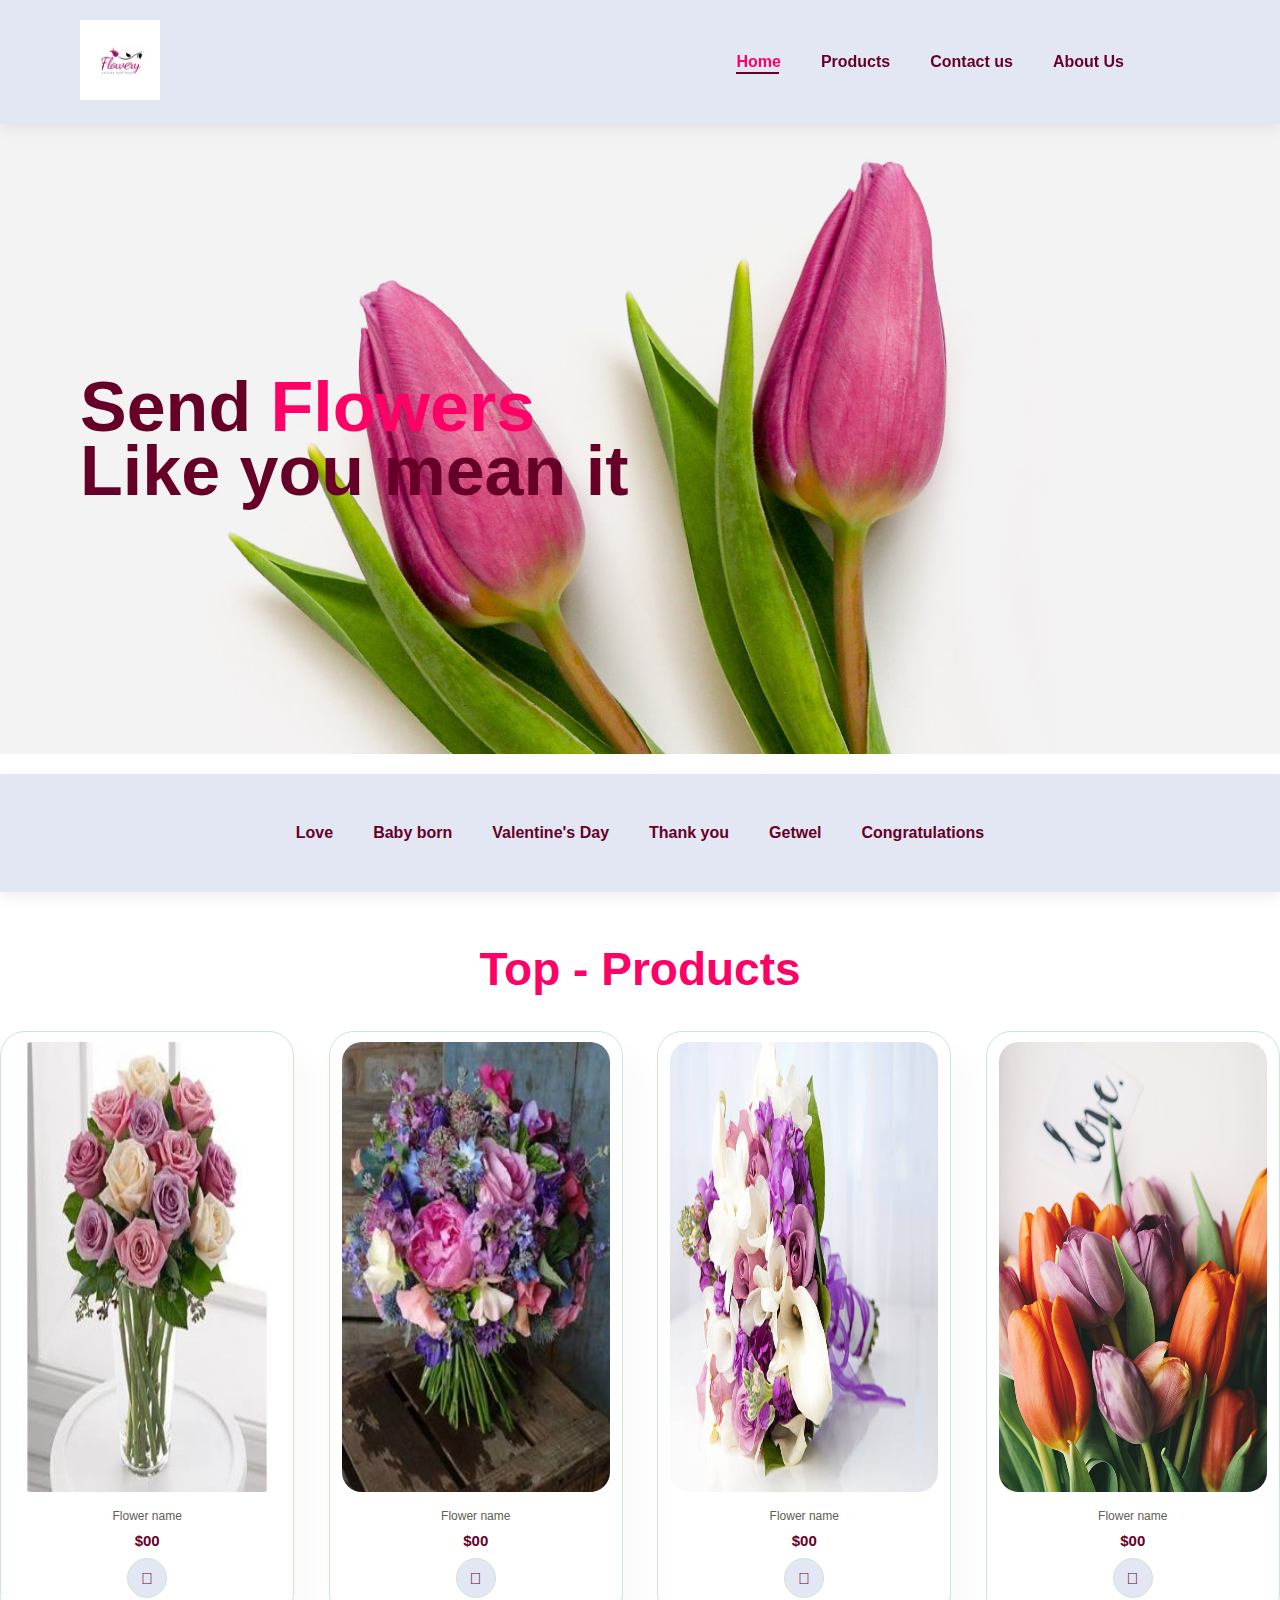
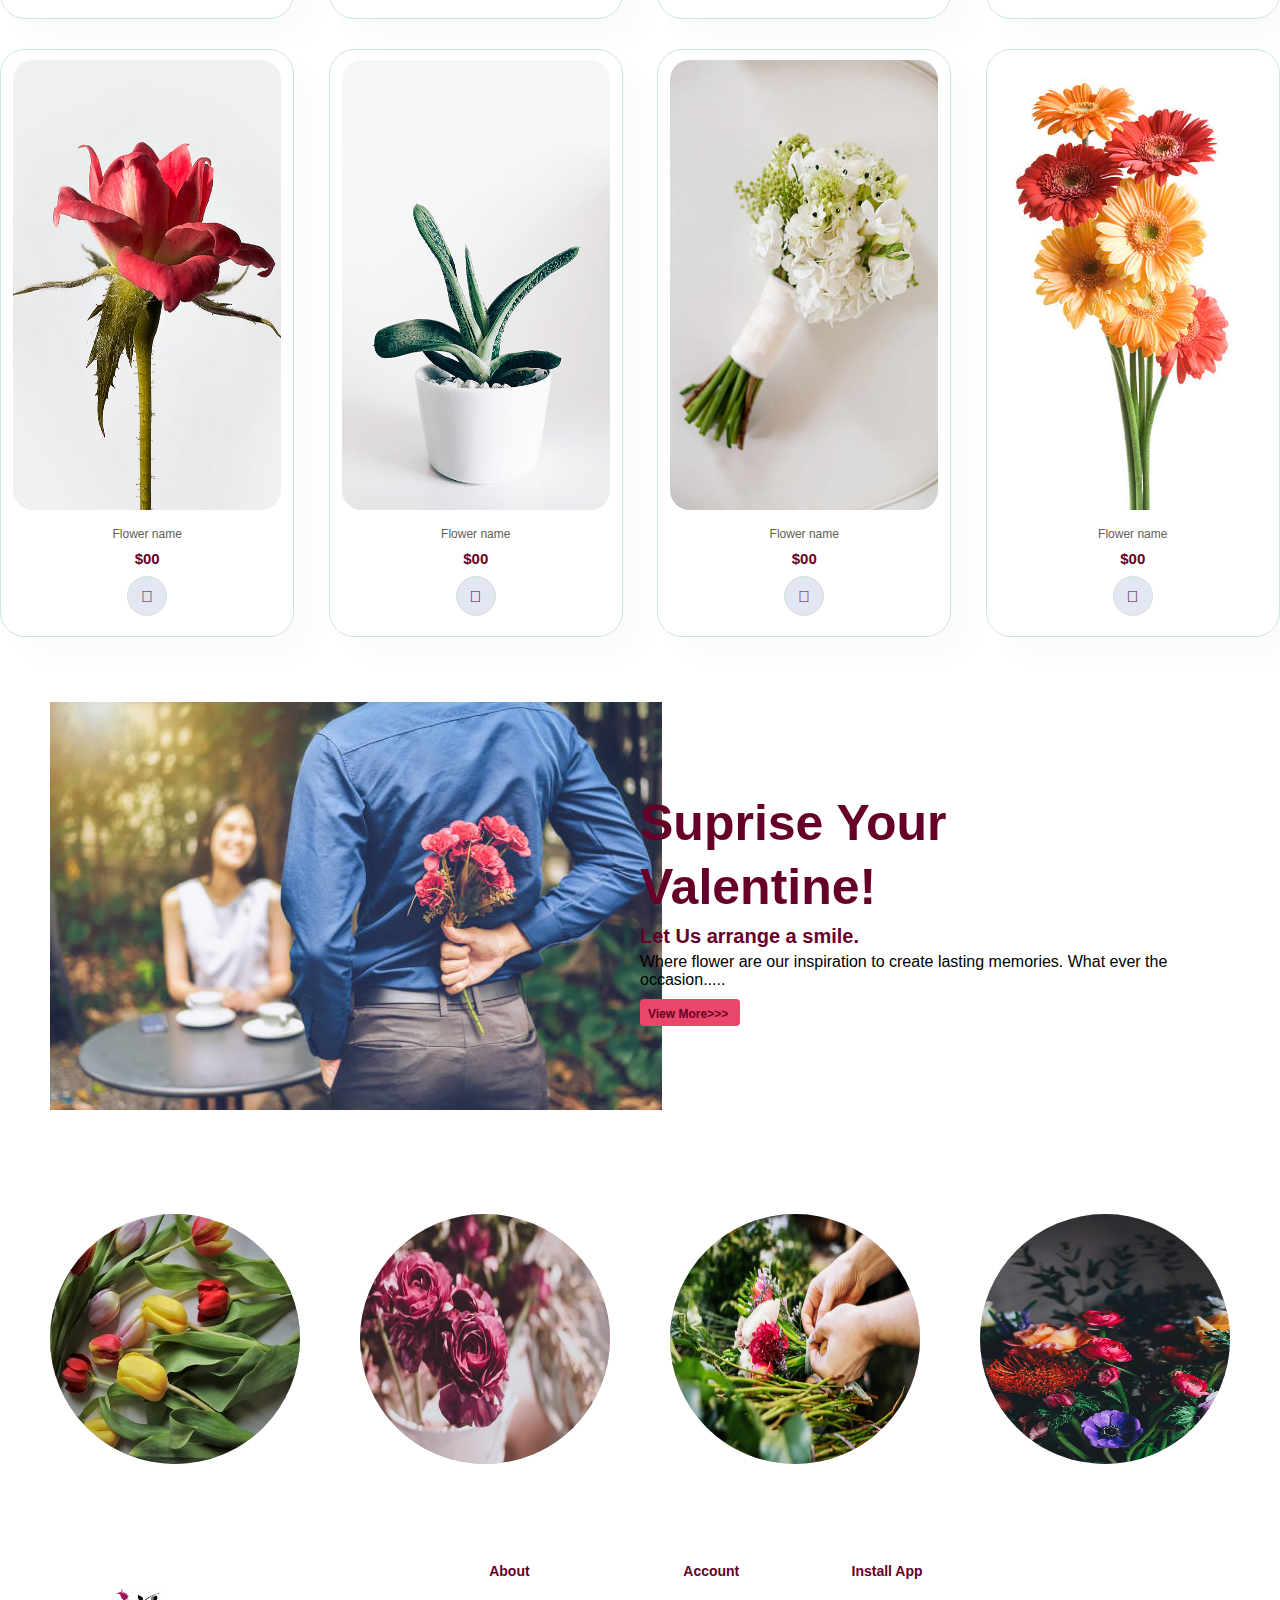
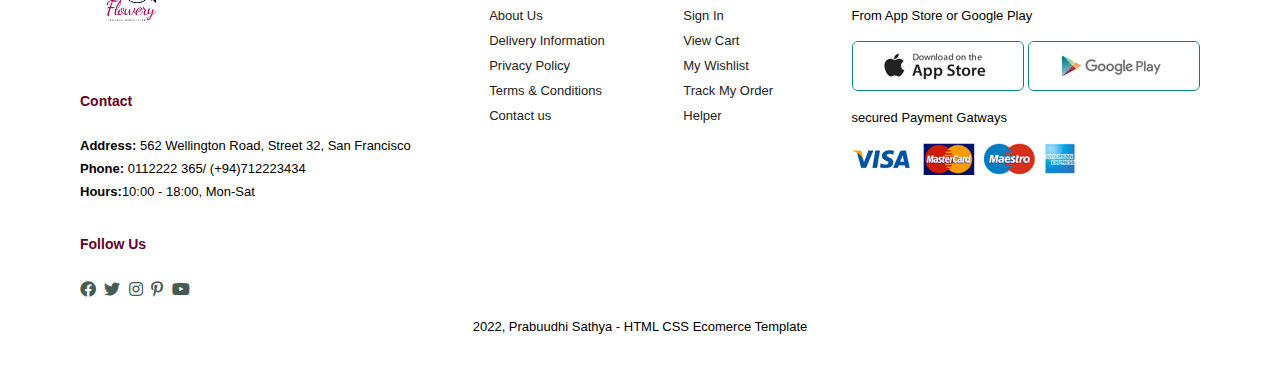
<file: index.html>
<!DOCTYPE html>
<html leng="en">
    <head>
        <meta charset="UTF-8">
        <meta http-equiv="X-UA-Compatible" content="IF=edge">
        <meta name="viewport" content="width=device-width,intial-scale=1.0">
        <title>Flower shop</title>
        <link rel="stylesheet" href="https://pro.fontawesome.com/releases/v5.10.0/css/all.css">
        <link rel="stylesheet" href="style.css">
    </head>
    <body>
        <section id="header">
            <a href="#"><img src="img/logo.jpg" alt="logo" class="logo"></a>
            <div>
                <ul id="navbar">
                    <li><a 
                       class="active" href="index.html">Home</a></li>
                    <li><a href="product.html">Products</a></li>
                    <li><a href="contact.html">Contact us</a></li>
                    <li><a href="about.html">About Us</a></li>
                    <li><a href="cart.html"><i class="far fa-shopping-bag"></i></a></li>
                </ul>
            </div>
        </section>
        <section id="hero">
            <h1>Send <span>Flowers</span> <br> Like you mean it</h1>
        </section>
        <section id="catbar">
            <div>
                <ul id="catogry">
                    <li><a href="product.html">Love</a></li>
                    <li><a href="product.html"> Baby born</a></li>
                    <li><a href="product.html">Valentine's Day</a></li>
                    <li><a href="product.html">Thank you</a></li>
                    <li><a href="product.html">Getwel</a></li>
                    <li><a href="product.html">Congratulations</a></li>
                </ul>
            </div>
        </section>
       <section id="topProduct">
        <h2>Top - Products</h2>
        <div class="pro-container">
            <div class="pro">
                <a href="singleProduct.html"><img src="img/products/product01.jpg" alt=""> </a>           
                <div class="des">
                    <span>Flower name</span>
                    <h4>$00</h4>
                    <a href=""><i class="fal fa-shopping-cart cart"></i></a>
                </div>
            </div>
            <div class="pro">
                <img src="img/products/product02.jpg" alt="">           
                <div class="des">
                    <span>Flower name</span>
                    <h4>$00</h4>
                    <a href=""><i class="fal fa-shopping-cart cart"></i></a>
                </div>
            </div>
            <div class="pro">
                <img src="img/products/product03.jpg" alt="">           
                <div class="des">
                    <span>Flower name</span>
                    <h4>$00</h4>
                    <a href=""><i class="fal fa-shopping-cart cart"></i></a>
                </div>
            </div>
            <div class="pro">
                <img src="img/products/product04.jpg" alt="">           
                <div class="des">
                    <span>Flower name</span>
                    <h4>$00</h4>
                    <a href=""><i class="fal fa-shopping-cart cart"></i></a>
                </div>
            </div>
            <div class="pro">
                <img src="img/products/product05.jpg" alt="">           
                <div class="des">
                    <span>Flower name</span>
                    <h4>$00</h4>
                    <a href=""><i class="fal fa-shopping-cart cart"></i></a>
                </div>
            </div>
            <div class="pro">
                <img src="img/products/product06.jpg" alt="">           
                <div class="des">
                    <span>Flower name</span>
                    <h4>$00</h4>
                    <a href=""><i class="fal fa-shopping-cart cart"></i></a>
                </div>
            </div>
            <div class="pro">
                <img src="img/products/product07.jpg" alt="">           
                <div class="des">
                    <span>Flower name</span>
                    <h4>$00</h4>
                    <a href=""><i class="fal fa-shopping-cart cart"></i></a>
                </div>
            </div>
            <div class="pro">
                <img src="img/products/product08.jpg" alt="">           
                <div class="des">
                    <span>Flower name</span>
                    <h4>$00</h4>
                    <a href=""><i class="fal fa-shopping-cart cart"></i></a>
                </div>
            </div>
        </div>
        

       </section> 
       <section id="banner"> 
            <div class="banner-box">
                <div class="banner_img">
                    <img src="img/baner.jpg" alt="">
                </div> 
                <div class="banner-details">
                    <h1>Suprise Your <br>Valentine!</h1>
                    <h4>Let Us arrange a smile.</h4>
                    <p>Where flower are our inspiration to create lasting memories. What ever the occasion.....</p>
                    <h6>View More>>></h6>
                </div>              
            </div>           
       </section>
       <section id="circle-bar">
            <div class="circle">
                <img src="img/circle/circle_image1.jpg" alt="">
            </div>
            <div class="circle">
                <img src="img/circle/circle_image2.jpeg" alt="">
            </div>
            <div class="circle">
                <img src="img/circle/circle_image3.jpg" alt="">
            </div>
            <div class="circle">
                <img src="img/circle/circle_image4.jpg" alt="">
            </div>
       </section>
       <footer class="section-p1">
        <div class="col">
            <img class="logo" src="img/logo.jpg" alt="">
            <h4>Contact</h4>
            <p><strong>Address:</strong> 562 Wellington Road, Street 32, San Francisco</p>
            <p><strong>Phone:</strong> 0112222 365/ (+94)712223434</p>
            <p><strong>Hours:</strong>10:00 - 18:00, Mon-Sat</p>
            <div class="follow">
                <h4>Follow Us</h4>
                <div class="icon"></div>
                <i class="fab fa-facebook"></i>
                <i class="fab fa-twitter"></i>
                <i class="fab fa-instagram"></i>
                <i class="fab fa-pinterest-p"></i>
                <i class="fab fa-youtube"></i>
            </div>
        </div>
        <div class="col">
            <h4>About</h4>
            <a href="#">About Us</a>
            <a href="#">Delivery Information</a>
            <a href="#">Privacy Policy</a>
            <a href="#">Terms & Conditions</a>
            <a href="#">Contact us</a>
        </div>
        <div class="col">
            <h4>Account</h4>
            <a href="#">Sign In</a>
            <a href="#">View Cart</a>
            <a href="#">My Wishlist</a>
            <a href="#">Track My Order</a>
            <a href="#">Helper</a>
        </div>
        <div class="col install">
            <h4>Install App</h4>  
            <p>From App Store or Google Play</p>              
            <div class="row">
                <img src="img/pay/app.jpg" alt="">
                <img src="img/pay/play.jpg" alt="">
            </div>
            <p>secured Payment Gatways</p>
            <img src="img/pay/pay.png" alt="">
        </div> 
        <div class="copyright">
            <p>2022, Prabuudhi Sathya - HTML CSS Ecomerce Template</p>
        </div>
    </footer>
    </body>
</html>
</file>
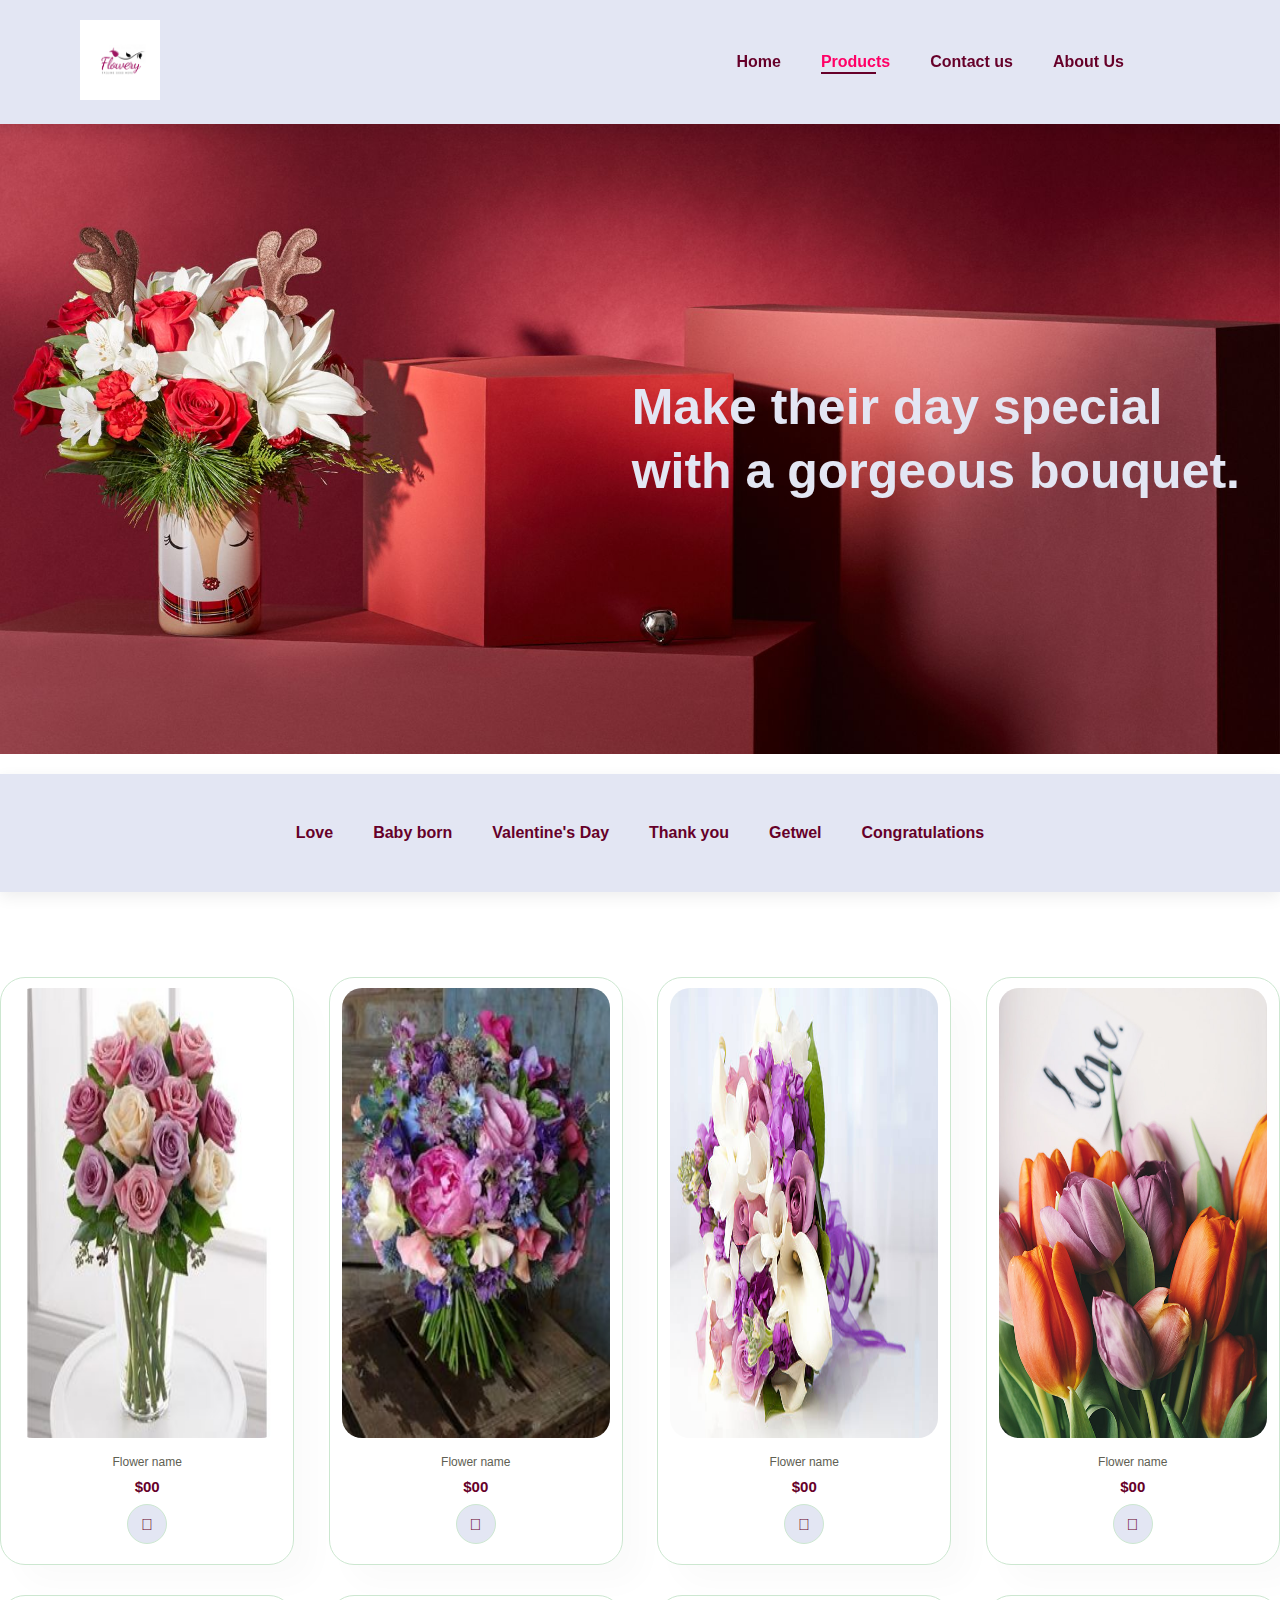
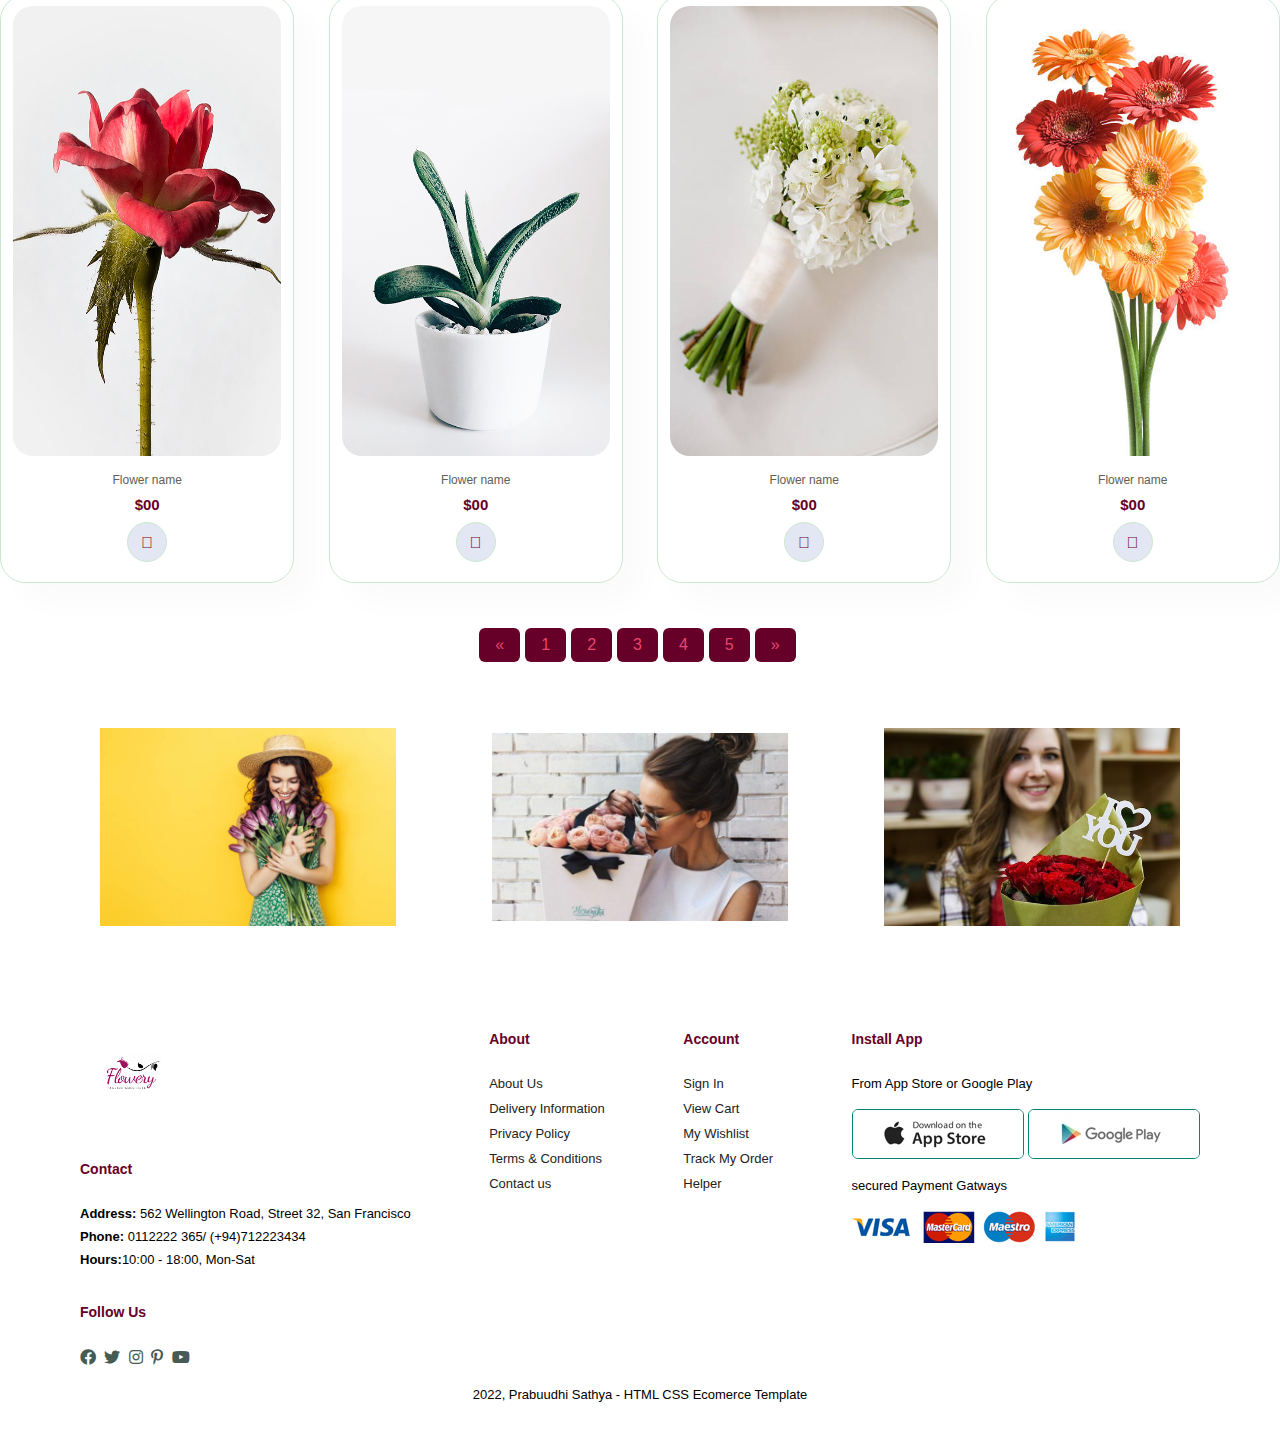
<file: product.html>
<!DOCTYPE html>
<html leng="en">
    <head>
        <meta charset="UTF-8">
        <meta http-equiv="X-UA-Compatible" content="IF=edge">
        <meta name="viewport" content="width=device-width,intial-scale=1.0">
        <title>Flower shop</title>
        <link rel="stylesheet" href="https://pro.fontawesome.com/releases/v5.10.0/css/all.css">
        <link rel="stylesheet" href="style.css">
    </head>
    <body>
        <section id="header">
            <a href="#"><img src="img/logo.jpg" alt="logo" class="logo"></a>
            <div>
                <ul id="navbar">
                    <li><a href="index.html">Home</a></li>
                    <li><a class="active"  href="product.html">Products</a></li>
                    <li><a href="contact.html">Contact us</a></li>
                    <li><a href="about.html">About Us</a></li>
                    <li><a href="cart.html"><i class="far fa-shopping-bag"></i></a></li>
                </ul>
            </div>
        </section>
        <section id="page-header">
            <h1>Make their day special <br>with a gorgeous bouquet.</h1>
        </section>
        <section id="catbar">
            <div>
                <ul id="catogry">
                    <li><a href="product.html">Love</a></li>
                    <li><a href="product.html"> Baby born</a></li>
                    <li><a href="product.html">Valentine's Day</a></li>
                    <li><a href="product.html">Thank you</a></li>
                    <li><a href="product.html">Getwel</a></li>
                    <li><a href="product.html">Congratulations</a></li>
                </ul>
            </div>
        </section>
       <section id="topProduct">
        <div class="pro-container">
            <div class="pro">
                <a href="singleProduct.html"><img src="img/products/product01.jpg" alt=""> </a>  
                <div class="des">
                    <span>Flower name</span>
                    <h4>$00</h4>
                    <a href=""><i class="fal fa-shopping-cart cart"></i></a>
                </div>
            </div>
            <div class="pro">
                <img src="img/products/product02.jpg" alt="">           
                <div class="des">
                    <span>Flower name</span>
                    <h4>$00</h4>
                    <a href=""><i class="fal fa-shopping-cart cart"></i></a>
                </div>
            </div>
            <div class="pro">
                <img src="img/products/product03.jpg" alt="">           
                <div class="des">
                    <span>Flower name</span>
                    <h4>$00</h4>
                    <a href=""><i class="fal fa-shopping-cart cart"></i></a>
                </div>
            </div>
            <div class="pro">
                <img src="img/products/product04.jpg" alt="">           
                <div class="des">
                    <span>Flower name</span>
                    <h4>$00</h4>
                    <a href=""><i class="fal fa-shopping-cart cart"></i></a>
                </div>
            </div>
            <div class="pro">
                <img src="img/products/product05.jpg" alt="">           
                <div class="des">
                    <span>Flower name</span>
                    <h4>$00</h4>
                    <a href=""><i class="fal fa-shopping-cart cart"></i></a>
                </div>
            </div>
            <div class="pro">
                <img src="img/products/product06.jpg" alt="">           
                <div class="des">
                    <span>Flower name</span>
                    <h4>$00</h4>
                    <a href=""><i class="fal fa-shopping-cart cart"></i></a>
                </div>
            </div>
            <div class="pro">
                <img src="img/products/product07.jpg" alt="">           
                <div class="des">
                    <span>Flower name</span>
                    <h4>$00</h4>
                    <a href=""><i class="fal fa-shopping-cart cart"></i></a>
                </div>
            </div>
            <div class="pro">
                <img src="img/products/product08.jpg" alt="">           
                <div class="des">
                    <span>Flower name</span>
                    <h4>$00</h4>
                    <a href=""><i class="fal fa-shopping-cart cart"></i></a>
                </div>
            </div>
        </div>
        

       </section> 

       <section id="pagination-bar">
        <div class="pagination">
            <a href="product.html">&laquo;</a>
            <a href="product2.html">1</a>
            <a href="#">2</a>
            <a href="#">3</a>
            <a href="#">4</a>
            <a href="#">5</a>
            <a href="#">&raquo;</a>
        </div>

       </section>

       <section id="blog-bar">
        <div class="blog-add">
            <img src="img/blog/gallery01.jpg" alt="">
        </div>
        <div class="blog-add">
            <img src="img/blog/gallery02.jpg" alt="">
        </div>
        <div class="blog-add">
            <img src="img/blog/gallery03.jpg" alt="">
        </div>
       </section>

       <footer class="section-p1">
        <div class="col">
            <img class="logo" src="img/logo.jpg" alt="">
            <h4>Contact</h4>
            <p><strong>Address:</strong> 562 Wellington Road, Street 32, San Francisco</p>
            <p><strong>Phone:</strong> 0112222 365/ (+94)712223434</p>
            <p><strong>Hours:</strong>10:00 - 18:00, Mon-Sat</p>
            <div class="follow">
                <h4>Follow Us</h4>
                <div class="icon"></div>
                <i class="fab fa-facebook"></i>
                <i class="fab fa-twitter"></i>
                <i class="fab fa-instagram"></i>
                <i class="fab fa-pinterest-p"></i>
                <i class="fab fa-youtube"></i>
            </div>
        </div>
        <div class="col">
            <h4>About</h4>
            <a href="#">About Us</a>
            <a href="#">Delivery Information</a>
            <a href="#">Privacy Policy</a>
            <a href="#">Terms & Conditions</a>
            <a href="#">Contact us</a>
        </div>
        <div class="col">
            <h4>Account</h4>
            <a href="#">Sign In</a>
            <a href="#">View Cart</a>
            <a href="#">My Wishlist</a>
            <a href="#">Track My Order</a>
            <a href="#">Helper</a>
        </div>
        <div class="col install">
            <h4>Install App</h4>  
            <p>From App Store or Google Play</p>              
            <div class="row">
                <img src="img/pay/app.jpg" alt="">
                <img src="img/pay/play.jpg" alt="">
            </div>
            <p>secured Payment Gatways</p>
            <img src="img/pay/pay.png" alt="">
        </div> 
        <div class="copyright">
            <p>2022, Prabuudhi Sathya - HTML CSS Ecomerce Template</p>
        </div>
    </footer>
    </body>
</html>
</file>
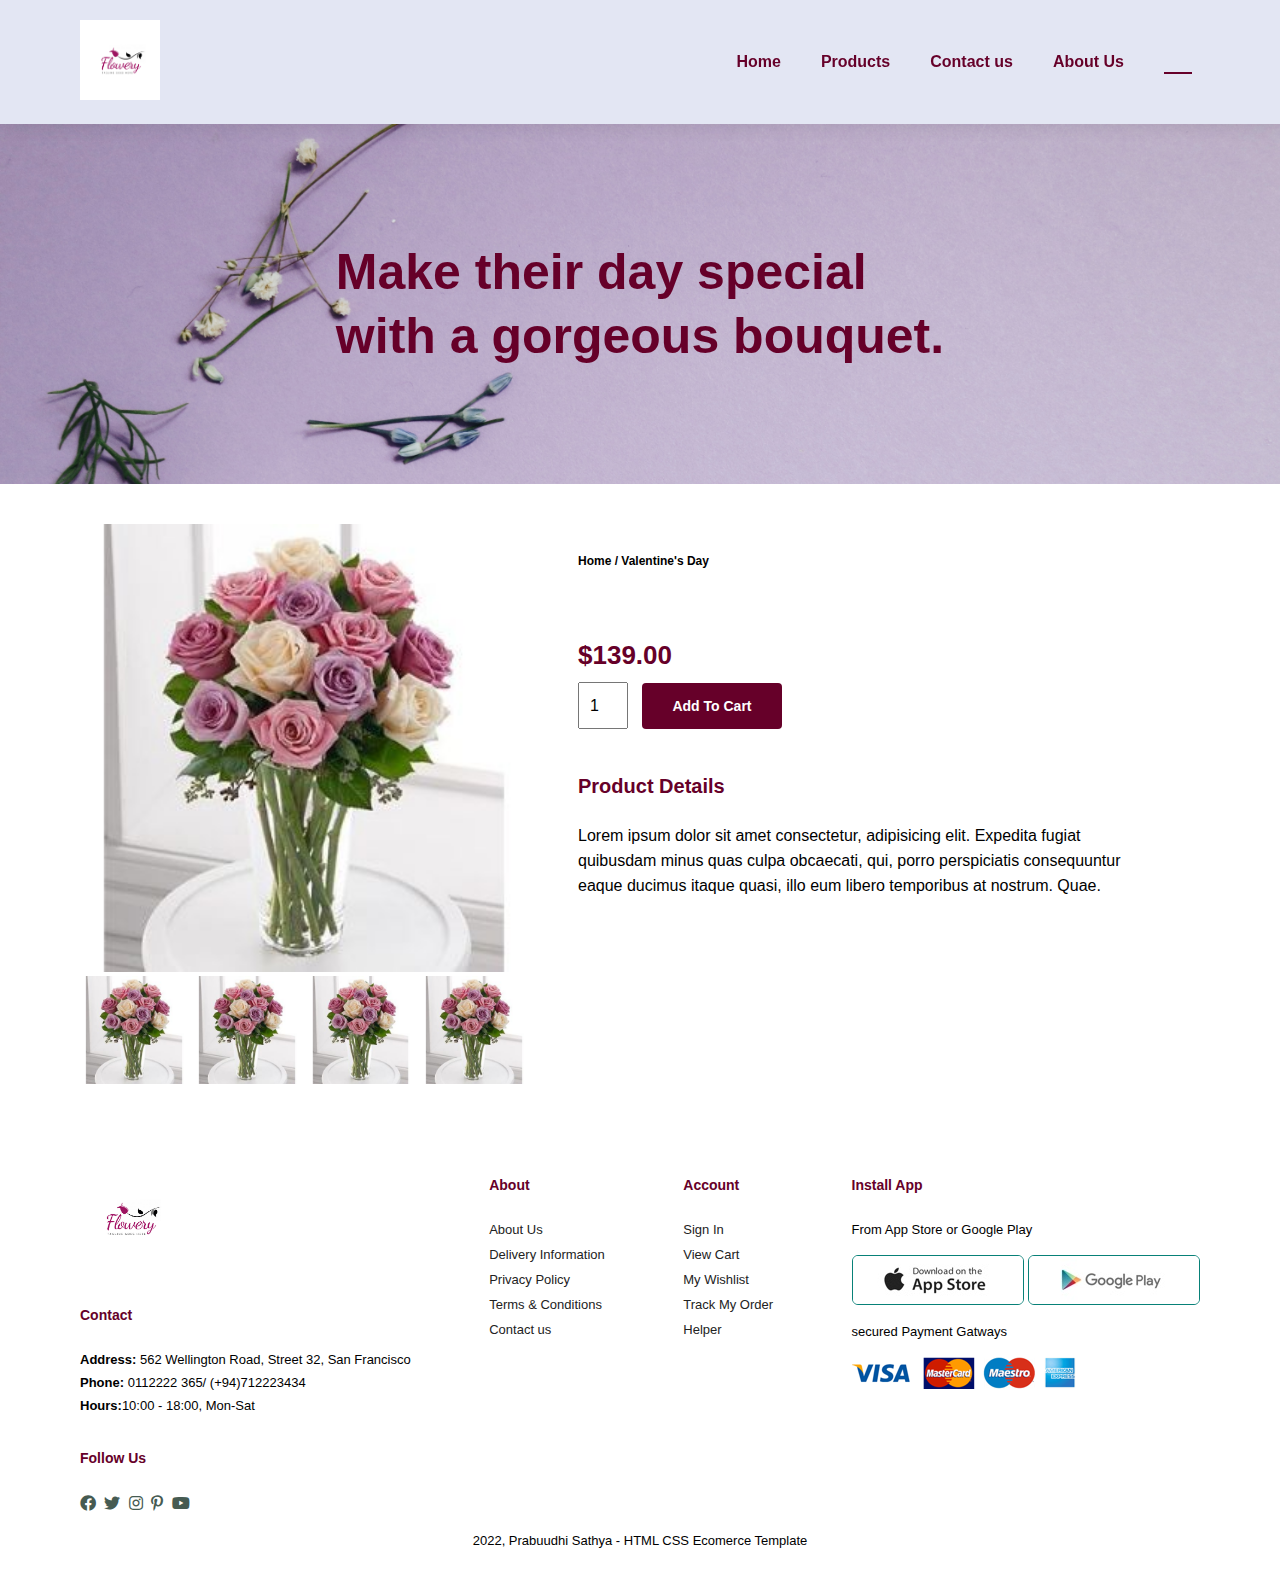
<file: singleProduct.html>
<!DOCTYPE html>
<html leng="en">
    <head>
        <meta charset="UTF-8">
        <meta http-equiv="X-UA-Compatible" content="IF=edge">
        <meta name="viewport" content="width=device-width,intial-scale=1.0">
        <title>Flower shop</title>
        <link rel="stylesheet" href="https://pro.fontawesome.com/releases/v5.10.0/css/all.css">
        <link rel="stylesheet" href="style.css">
    </head>
    <body>
        <section id="header">
            <a href="#"><img src="img/logo.jpg" alt="logo" class="logo"></a>
            <div>
                <ul id="navbar">
                    <li><a href="index.html">Home</a></li>
                    <li><a href="product.html">Products</a></li>
                    <li><a href="contact.html">Contact us</a></li>
                    <li><a  href="about.html">About Us</a></li>
                    <li><a class="active" href="cart.html"><i class="far fa-shopping-bag"></i></a></li>
                </ul>
            </div>
        </section>
        <section id="about-page-header">
            <h1>Make their day special <br>with a gorgeous bouquet.</h1>
        </section>
        <section id="prodetails" class="section-p1">
            <div class="single-pro-image">
                <img src="img/products/product01.jpg" width="100%" id="MainImg" alt="">
                <div class="small-img-group">
                    <div class="small-img-col">
                        <img src="img/products/product01.jpg" width="100%" class="small-img" alt="">
                    </div>
                    <div class="small-img-col">
                        <img src="img/products/product01.jpg" width="100%" class="small-img" alt="">
                    </div>
                    <div class="small-img-col">
                        <img src="img/products/product01.jpg" width="100%" class="small-img" alt="">
                    </div>
                    <div class="small-img-col">
                        <img src="img/products/product01.jpg" width="100%" class="small-img" alt="">
                    </div>
                </div>
            </div>
            <div class="single-pro-details">
                <h6>Home / Valentine's Day</h6>
                <h4></h4>
                <h2>$139.00</h2>
                <input type="number" value="1">
                <button class="normal">Add To Cart</button>
                <h4>Product Details</h4>
                <span>Lorem ipsum dolor sit amet consectetur,
                    adipisicing elit. Expedita fugiat quibusdam
                    minus quas culpa obcaecati, qui, porro perspiciatis
                    consequuntur eaque ducimus itaque quasi, illo eum libero 
                    temporibus at nostrum. Quae.</span>
            </div>
        </section>
        
       <footer class="section-p1">
        <div class="col">
            <img class="logo" src="img/logo.jpg" alt="">
            <h4>Contact</h4>
            <p><strong>Address:</strong> 562 Wellington Road, Street 32, San Francisco</p>
            <p><strong>Phone:</strong> 0112222 365/ (+94)712223434</p>
            <p><strong>Hours:</strong>10:00 - 18:00, Mon-Sat</p>
            <div class="follow">
                <h4>Follow Us</h4>
                <div class="icon"></div>
                <i class="fab fa-facebook"></i>
                <i class="fab fa-twitter"></i>
                <i class="fab fa-instagram"></i>
                <i class="fab fa-pinterest-p"></i>
                <i class="fab fa-youtube"></i>
            </div>
        </div>
        <div class="col">
            <h4>About</h4>
            <a href="#">About Us</a>
            <a href="#">Delivery Information</a>
            <a href="#">Privacy Policy</a>
            <a href="#">Terms & Conditions</a>
            <a href="#">Contact us</a>
        </div>
        <div class="col">
            <h4>Account</h4>
            <a href="#">Sign In</a>
            <a href="#">View Cart</a>
            <a href="#">My Wishlist</a>
            <a href="#">Track My Order</a>
            <a href="#">Helper</a>
        </div>
        <div class="col install">
            <h4>Install App</h4>  
            <p>From App Store or Google Play</p>              
            <div class="row">
                <img src="img/pay/app.jpg" alt="">
                <img src="img/pay/play.jpg" alt="">
            </div>
            <p>secured Payment Gatways</p>
            <img src="img/pay/pay.png" alt="">
        </div> 
        <div class="copyright">
            <p>2022, Prabuudhi Sathya - HTML CSS Ecomerce Template</p>
        </div>
    </footer>
    </body>
</html>
</file>
<file: style.css>
@import url('https://fonts.googleapis.com/css2?family=Aguafina+Script&family=Bubblegum+Sans&family=Herr+Von+Muellerhoff&family=League+Spartan:wght@100;200;300;400;500;600;700;800;900&family=Poppins:wght@400;500;600&family=Raleway:ital,wght@0,200;0,300;1,100;1,200&display=swap');
*{
    margin: 0;
    padding: 0;
    box-sizing: border-box;
    font-family: 'Spartan', sans-serif;
   
}

h1{
    font-size: 50px;
    line-height: 64px;
    color: #660029;
}

h2{
    font-size: 46px;
    line-height: 54px;
    color: #660029; 
}

h4{
    font-size: 20px;
    line-height: 34px;
    color: #660029;
}

h6{
    font-size: 12px;
    font-weight: 700;
    
}

.section-p1{
    padding: 40px 80px;
}

.section-m1{
    padding: 40px 0;
}

button.normal{
    font-size: 14px;
    font-weight: 600;
    padding: 15px 30px;
    color: #000;
    background-color: #fff;
    border-radius: 4px;
    cursor: pointer;
    border: none;
    outline: none;
    transition: 0.2s;
}
.logo{
    width: 100%;
    height: 80px;
}
#header{
    display: flex;
    align-items: center;
    justify-content: space-between;
    padding: 20px 80px;
    background: #e3e6f3;
    box-shadow: 0 5px 15px rgba(0, 0, 0, 0.07);
    position: sticky;
    z-index: 999;
    top: 0;
    left: 0;
}

#navbar{
    display: flex;
    align-items: center;
    justify-content: center;
}

#navbar li{
    list-style: none;
    padding: 0 20px;
    position: relative;
}

#navbar li a{
    text-decoration: none;
    font-size: 16px;
    font-weight: 600;
    color: #660029;
    transition: 0.3s ease;
}
#navbar li a:hover,
#navbar li a.active{
    color: #ff0066;
}

#navbar li a.active::after,
#navbar li a:hover:after{
    content: "";
    width: 50%;
    height: 2px;
    background: #660029;
    position: absolute;
    bottom: -3px;
    left: 20px;
}

/* Home Page*/
#hero{
    background-image: url(img/hero4.jpg);
    height: 70vh;
    width: 100%;
    background-size: cover;
    background-position: top 25% right 0;
    padding: 0 80px;
    display: flex;
    flex-direction: column;
    align-items: flex-start;
    justify-content: center;
}

#hero span{
    color: #ff0066;
}

#hero h1{
    font-size: 70px;
}

#catbar{
    background: #e3e6f3;
    display: flex;
    align-items: center;
    justify-content: center;
    box-shadow: 0 5px 15px rgba(0, 0, 0, 0.07);
    padding: 50px 20px;
    margin: 20px 0;

}
#catogry{
    
    display: flex;
    align-items: center;
    justify-content: center;
    
} 

#catogry li{
    list-style: none;
    padding: 0 20px;
    position: relative;
}

#catogry li a{
    text-decoration: none;
    font-size: 16px;
    color: #660029;
    font-weight: 550;
    transition: 0.3s;
}

#catogry li a:hover{
    color: #ff0066;
}

#topProduct{
    text-align: center;
    margin-top: 50px;
} 
#topProduct h2{
    color: #ff0066;
}

#topProduct .pro-container{
    display: flex;
    justify-content: space-between;
    padding-top: 20px;
    flex-wrap: wrap;
}

#topProduct .pro{
    width: 23%;
    min-width: 250px;
    padding: 10px 12px;
    border: 1px solid #cce7d0;
    border-radius: 25px;
    cursor: pointer;
    box-shadow: 20px 20px 30px rgba(0, 0, 0, 0.02);
    margin: 15px 0;
    transition: 0.2s ease;
    position: relative;
    height: fit-content;
}
#topProduct .pro:hover{
    box-shadow: 20px 20px 30px rgba(0, 0, 0, 0.06); 

}
#topProduct .pro img{
    width: 100%;
    border-radius: 20px;
    height: 50vh;
}

#topProduct .pro .des{
    text-align: center;
    padding: 10px 0;
}

#topProduct .pro .des span{
    color: #606053;
    font-size: 12px;
}
#topProduct .pro .des span:hover{
    font-size: 13px;
    transition: 0.4s;
}


#topProduct .pro .des h4{
    padding: 0px;
    font-size: 15px;
    font-weight: 700;
    color: #660029;
}

#topProduct .pro  .cart{
    width: 40px;
    height: 40px;
    line-height: 40px;
    border-radius: 50px;
    background-color: #e3e6f3;
    font-weight: 500;
    color: #660029;
    border: 1px solid #cce7d0;

}

#banner{
    padding: 50px;
    display: flex;   
    align-items: center;
    
}

#banner .banner-box{    
    display: flex;
    align-items: center;
    width: 100%;
    position: relative;  
}

#banner .banner_img{
    width: 50%;
}

#banner .banner-details{
    width: 50%;
    
}

#banner .banner-box .banner-details h6{
    padding: 9px 8px 6px 8px;
    margin-top: 10px;
    line-height: 1;
    border-radius: 4px;
    color: #660029;
    background-color: #e9466a;
    width: 100px;
    cursor: pointer;
    
}

#banner .banner-box .banner-details h6:hover{
    background-color: #fb6b8a;
   
}

#circle-bar{
    padding: 50px; 
    display: flex;
    align-items: center; 
    justify-content: space-between; 
}

#circle-bar .circle{
    height: 250px;
    width: 250px;
    background-color: #bbb;
    border-radius: 50%;
    display:inline-block;
    overflow:hidden;
   cursor: pointer;
}

#circle-bar .circle img{
    width: 100%;
    height: 100%;
}

#circle-bar .circle img:hover{
    opacity: 0.8;
}

footer{
    display: flex;
    flex-wrap: wrap;
    justify-content: space-between;
}

footer .col{
    display: flex;
    flex-direction: column;
    align-items: flex-start;
    margin-bottom: 20px;
}

footer .logo{
    margin-bottom: 30px;
    height: 100px;
    width: 100px;
}

footer h4{
    font-size: 14px;
    padding-bottom: 20px;
}

footer p{
    font-size: 13px;
    margin: 0 0 8px 0;
}

footer a{
    font-size: 13px;
    margin: 0 0 8px 0;
    color: #222; 
    margin-bottom: 10px;
    text-decoration: none;
}

footer .follow{
    margin-top: 20px;
}

footer .follow i{
   color: #465b52;
   padding-right: 4px;
   cursor: pointer;
}

footer .install .row img{
    border: 1px solid #088178;
    border-radius: 6px;
}

footer .install img{
   margin: 10px 0 15px 0;
}

footer .follow i:hover,
footer a:hover{
    color: #fb6b8a;
}

footer .copyright{
    width: 100%;
    text-align: center;
}
/*product page*/

#page-header{
    background-image: url(img/header02.jpg);
    height: 70vh;
    width: 100%;
    background-size: cover;
    background-position: top 25% right 0;
    padding: 0 40px;
    display: flex;
    flex-direction: column;
    align-items: flex-end;
    justify-content: center;
}
#page-header h1{
    color: #e3e6f3;
    
}

#pagination-bar{
    display: flex;
    justify-content: center;
    align-items: center;
    margin: 30px;
}

#pagination-bar .pagination a {
    color: #e9466a;
    float: left;
    padding: 8px 16px;
    text-decoration: none;
    background-color: #660029;
    margin-right: 5px;
    border-radius: 6px;
  }
  #pagination-bar .pagination a i{
    color: #e9466a;
  }
  #pagination-bar  .pagination a:hover:not(.active) {
      background-color: #b41235;
      
  }

#blog-bar{
    display: flex;
   justify-content: space-between;
    flex-wrap: wrap;
    padding: 0 80px;
  }

#blog-bar .blog-add{
    display: flex;
    flex-direction: column;
    justify-content: center;
    text-align: center;
    width: 30%;
    height: 30vh;
    background-size: cover;
    background-position: center;  
    padding: 20px; 
    margin-bottom: 20px;
    cursor: pointer; 
  }

  #blog-bar .blog-add:hover{
    opacity: 0.7;
  }

  /*Contact page*/
  #contact-page-header{
    background-image: url(img/header4.jpg);
    height: 70vh;
    width: 100%;
    background-size: cover;
    background-position: top 25% right 0;
    padding: 0 40px;
    display: flex;
    flex-direction: column;
    align-items: flex-end;
    justify-content: center;
}
  #contact-details{
    display: flex;
    align-items: center;
    justify-content: space-between;
    
}
#contact-details .details{
    width: 40%;
}
#contact-details .details span,
#form-details form
{
    font-size: 12px;
}

#contact-details .details h2,
#form-details form
{
    font-size: 26px;
    line-height: 35px;
    padding: 20px 0;
}

#contact-details .details h3{
    font-size: 16px;
    padding: 15px;
}

#contact-details .details li{
    list-style: none;
    padding: 10px 0;
    display: flex;
}

#contact-details .details li i{
    font-size: 14px;
    padding-right: 22px;
}

#contact-details .details li p{
    font-size: 14px;
    margin: 0;
}

#contact-details .map{
    width: 55%;
    height: 400px;
}
#contact-details .map iframe{
    width: 100%;
    height: 100%;
}

#form-details{
    display: flex;
    justify-content: space-between;
    margin: 30px;
    padding: 80px;
    border: 1px solid #e1e1e1;
}

#form-details form{
    width: 50%;
    display: flex;
    flex-direction: column;
    align-items: flex-start;
}

#form-details form input,
#form-details form textarea
{
    width: 100%;
    padding: 12px 15px;
    outline: none;
    margin-bottom: 20px;
    border: 1px solid #e1e1e1;
}

#form-details form button{
    background-color: #660029;
    color: #fff;
}

#form-details .people div{
    padding-bottom: 25px;
    display: flex;
    align-items: flex-start;
}
#form-details .people div img{
    width: 65px;
    height: 65px;
    object-fit: cover;
    margin-right: 15px;
}

#form-details .people div p{
   margin: 0;
   font-size: 13px;
    line-height: 25px;
}

#form-details .people div span{
    margin: block;
    font-size: 16px;
    font-weight: 600;
    color: #000;
}

/*About  page*/
#about-page-header{
    background-image: url(img/header05.jpg);
    height: 40vh;
    width: 100%;
    background-size: cover;
    background-position: top 25% right 0;
    padding: 0 40px;
    display: flex;
    flex-direction: column;
    align-items: center;
    justify-content: center;   
}

#blog{
    padding: 20px;
  
}
#blog h2{
    text-align: center;
}


#blog .blog-box{
    display: flex;
    align-items: center;
 
   
}

#blog .blog-img{
    padding: 20px;   
    width: 30%;
}


#blog .blog-img img{
  width: 100%;
}

#blog .blog-details{
    padding: 20px;
    width: 70%;
}

#blog .blog-details a{
    color: #660029;
}

#blog .blog-details a:hover{
    color: #fb6b8a;
}

#newsletter{
    display: flex;
    justify-content: space-between;
    flex-wrap: wrap;
    align-items: center;
    background-image: url("img/banner/b14.png");
    background-repeat: no-repeat;
    background-position: 20% 30%;
    background-color: #660029;
}
#newsletter .newtext{
    color: #e3e6f3;
}
#newsletter .newtext h4{
    color: #e1e1e1;
}

#newsletter .form{
    display: flex;
    width: 40%;

}

#newsletter input{
    height: 3.125rem;
    padding: 0 1.25rem;
    font-size: 14px;
    width: 100%;
    border: 1px solid transparent;
    border-radius: 4px;
    outline: none;
    border-top-right-radius: 0;
    border-bottom-right-radius: 0;
}

#newsletter button{
    background-color: #87093b;
    color: #fff;
    white-space: nowrap;
    border-top-left-radius: 0;
    border-bottom-left-radius: 0;
}

#newsletter button:hover{
    background-color: #b41235;
}

/* Cart Page*/

#cart{
    overflow-x: auto;
    
    }
    #cart table{
        width: 100%;
        border-collapse: collapse;
        table-layout: fixed;
        white-space: nowrap;
    }
    
    #cart table img{
      width: 70px;  
    }
    
    #cart table td:nth-child(1){
        width: 100px;
        text-align: center;
    }
    #cart table td:nth-child(2){
        width: 150px;
        text-align: center;
    }
    #cart table td:nth-child(3){
        width: 250px;
        text-align: center;
    }
    #cart table td:nth-child(4),
    #cart table td:nth-child(5),
    #cart table td:nth-child(6){
        width: 150px;
        text-align: center;
    }
    #cart table td:nth-child(5) input{
        width: 70px;
        padding: 10px 5px 10px 15px;
    }
    
    #cart table thead{
          border: 1px solid #e2e9e1;
          border-left: none;
          border-right: none;
    }
    #cart table thead td{
        font-weight: 700;
        text-transform: uppercase;
        font-size: 13px;
        padding: 18px 0;
    }
    #cart table tbody tr td{
        padding-top: 15px;
    }
    
    #cart table tbody  td{
       font-size: 13px;
    }
    
    #cart-add{
        display: flex;
        flex-wrap: wrap;
        justify-content: space-between;
    }
    #cuppon{
        width: 50%;
        margin-bottom: 30px;
    }
    
    #cuppon h3,
    #subtotal{
        padding-bottom: 15px;
    }
    #cuppon input{
        padding: 10px 20px;
        outline: none;
        width: 60%;
        margin-right: 10px;
        border: 1px solid #e2e9e1;
    }
    #cuppon button,
    #subtotal button
    {
        background-color: #660029;
        color: #fff;
        padding: 12px 20px ;
    }
    
    #subtotal{
        width: 50%;
        margin-bottom: 30px;
        border: 1px solid #e2e9e1;
        padding: 30px;
    }
    #subtotal table{
        width: 100%;
        border-collapse: collapse;
        margin-bottom: 20px;
    }
    #subtotal table td{
        width: 50%;
        border: 1px solid #e2e9e1;
        padding: 10px;
        font-size: 13px;
    }

    /*Single Product*/
    #prodetails {
        display: flex; 
     }
     #prodetails .single-pro-image{
         width: 40%;
         margin-right: 50px;
     }
     
     .small-img-group{
         display: flex;
         justify-content: space-between;
     }
     
     .small-img-col{
         flex-basis: 24%;
         cursor: pointer;
     }
     
     #prodetails .single-pro-details{
         width: 50%;
         padding-top: 30px;
     }
     
     #prodetails .single-pro-details h4{
         padding: 40px 0 20px 0;
     }
     
     #prodetails .single-pro-details h2{
         font-size: 26px;
     }
     
     #prodetails .single-pro-details select{
         display: block;
         padding: 5px 10px;
         margin-bottom: 10px;
     }
     
     #prodetails .single-pro-details input{
         width: 50px;
         height: 47px;
         padding-left: 10px;
         font-size: 16px;
         margin-right: 10px;
     }
     
     #prodetails .single-pro-details input:focus{
         outline: none;
     }
     
     #prodetails .single-pro-details button{
         background: #660029;
         color: #fff;
     }
     
     #prodetails .single-pro-details span{
         line-height: 25px;
         text-align: justify;
     }

    @media(max-width: 799px){
        .section-p1 {
            padding: 40px 40px;
        }

        #hero {
            height: 90vh;
            padding: 0 80px;
            background-position: top 30% right 30%;
        }
        
    #topProduct .pro-container{
            justify-content: center;
        }
        
        #topProduct .pro {
            margin: 15px;
            transition: 0.2s ease;
            position: relative;

        }
        #banner {
            display: flex;
            align-items: center;
            
        }
        #banner .banner-box {
            display: flex;
            flex-direction: column;
         
        }

        #banner .banner_img {
            width: 100%;
            position: relative;
        }

        #form-details {

            margin: 50px;

 
        }

    }

    @media (max-width: 447px){
        .section-p1{
            padding: 20px;
        }
        #header {
            padding: 10px 30px;
        }
        h1{
            font-size: 38px;
        }
    
        h2{
            font-size: 32px;
        }
        #hero {
        
            padding: 0 20px;
            background-position: 55%;
        }
    }
</file>
